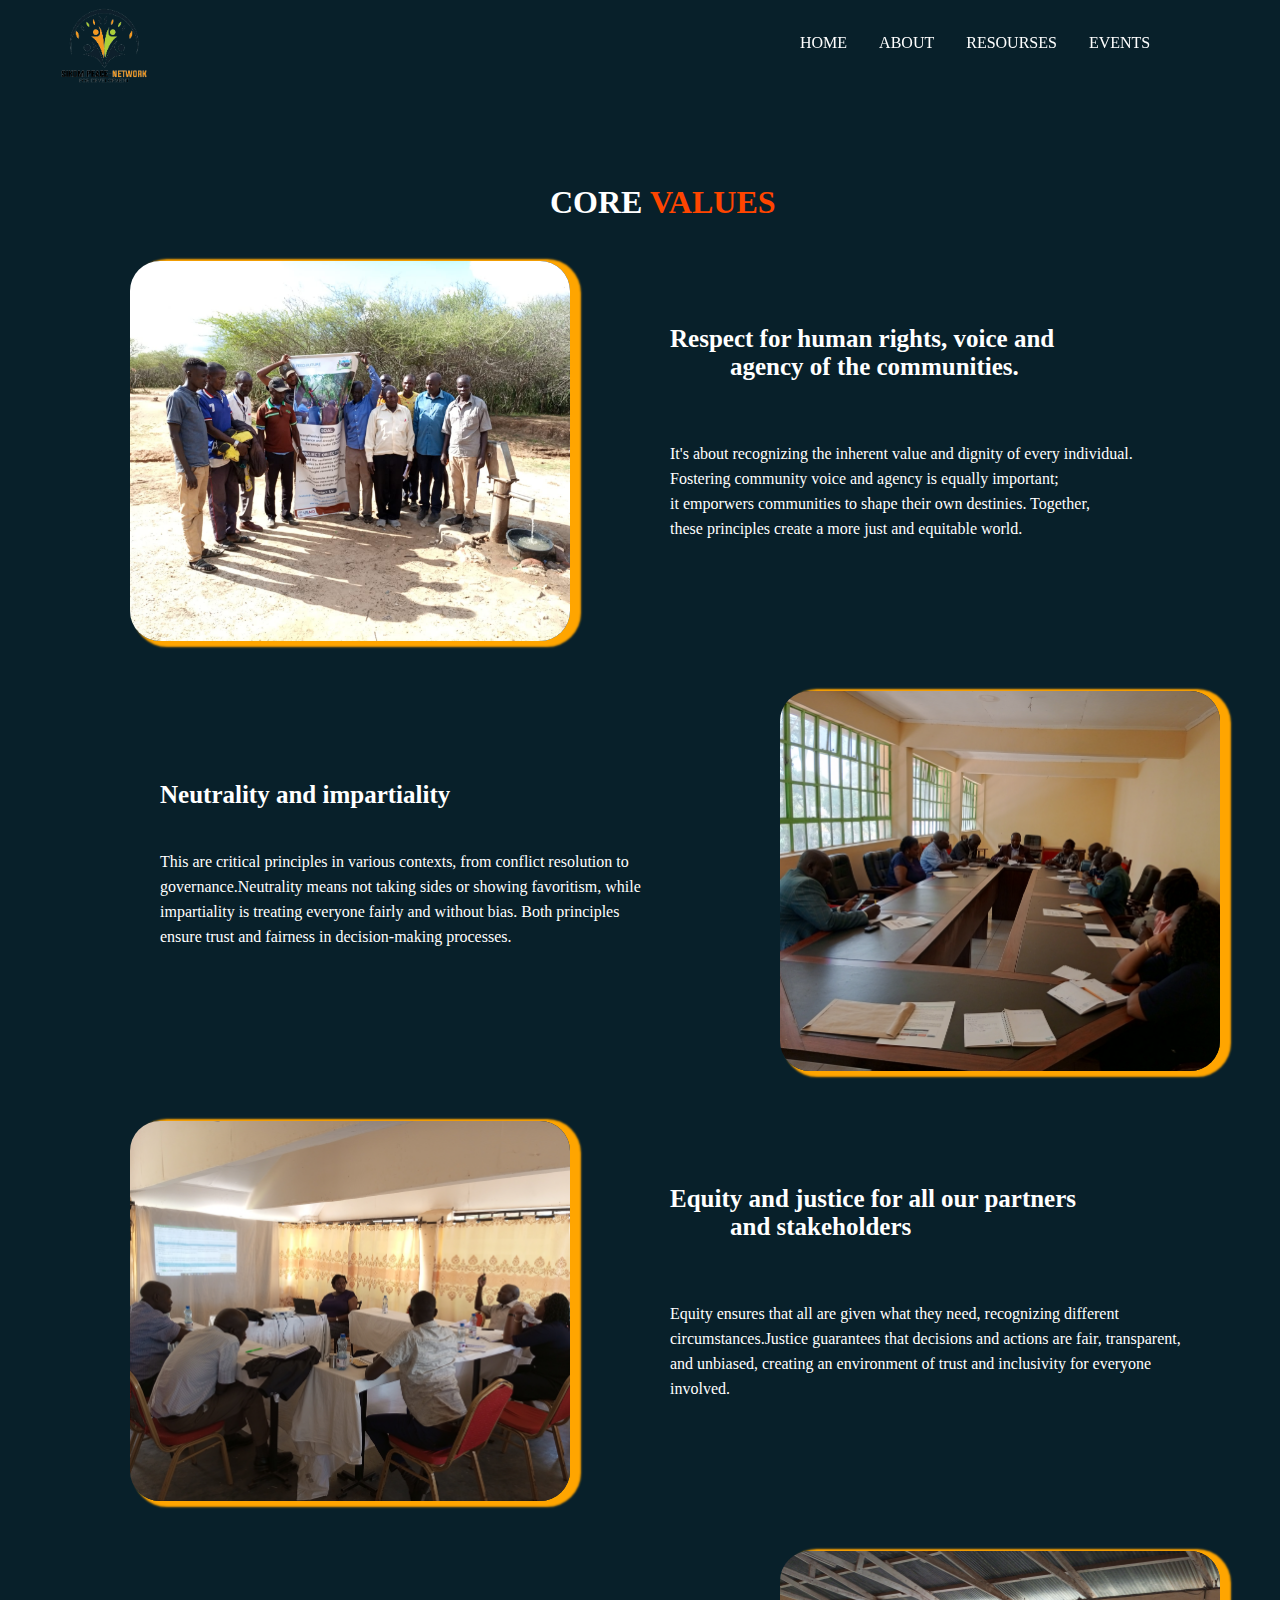
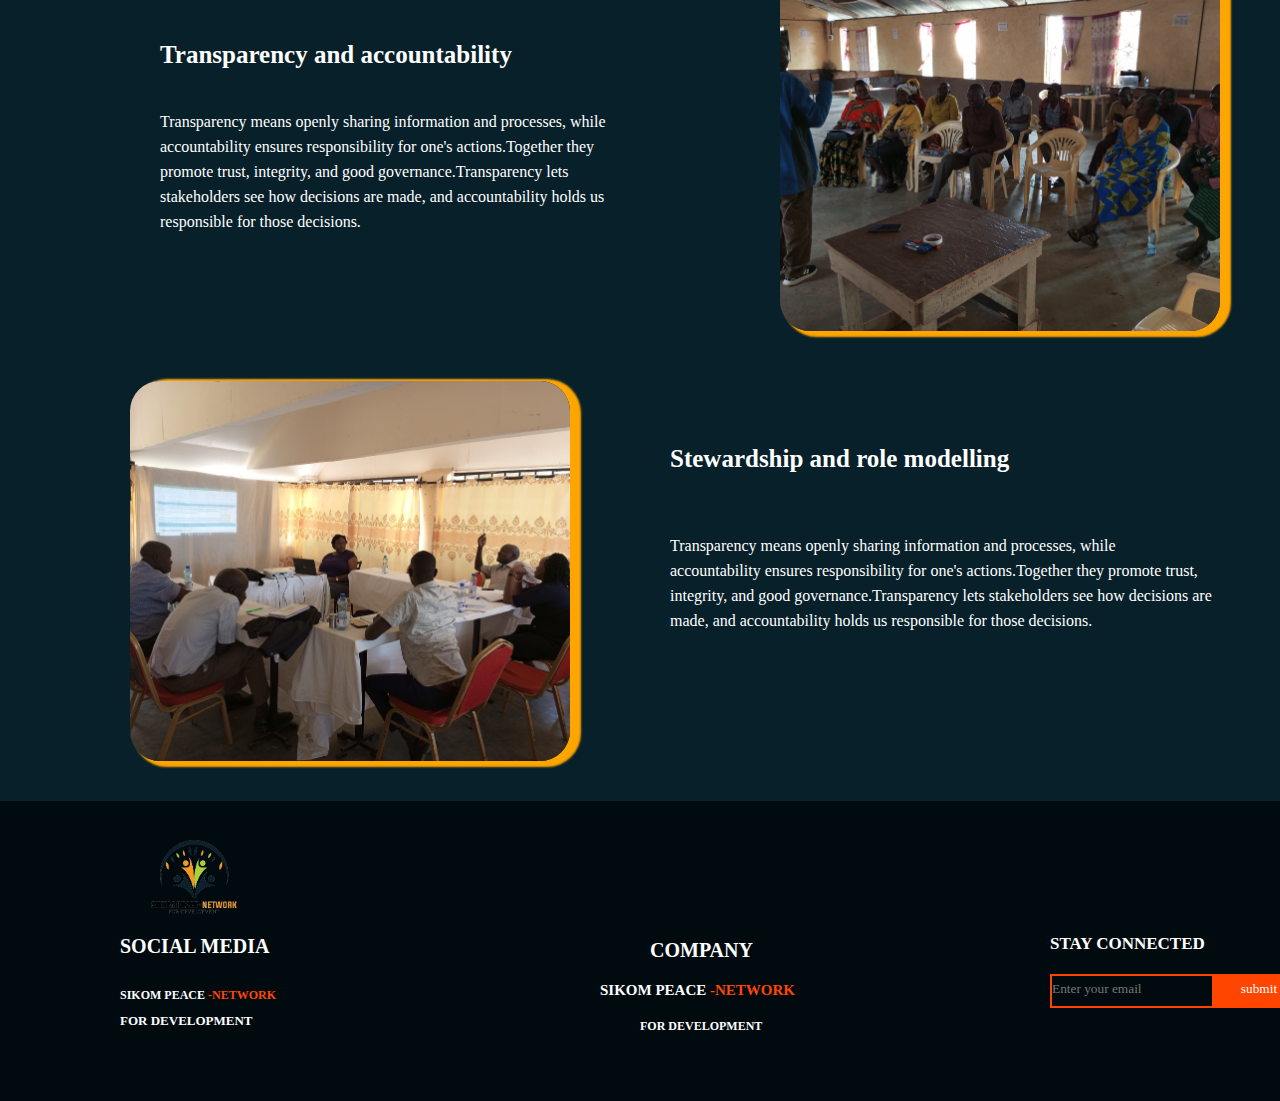
<file: about.html>
<!DOCTYPE html>
<html lang="en">
<head>
    <meta charset="UTF-8">
    <meta name="viewport" content="width=device-width, initial-scale=1.0">
    <link rel="stylesheet" href="./style.css">
    <title>about</title>
</head>
<body>

 

    <div class="about">
        <div class="sikom-logo">
            <img src="./images/sikom logo.png" alt="">
        </div>
    
        <div class="navbar">
            <ul>
                <li><a href="./index.html">HOME</a></li>
                <li><a href="./about.html">ABOUT</a></li>
                <li><a href="./resources.html">RESOURSES</a></li>
                <li><a href="./event.html">EVENTS</a></li>
                
            </ul>
        </div>

        <div class="core">
            <h1>CORE <span>VALUES</span></h1>
        </div>

        <div class="b1">
            <img src="./images/Group photo of the trainees after completion of their practical session of repairing a borehole.jpg" alt="">
            <h1>Respect for human rights, voice and <br> <span>agency of the communities.</span> </h1>
            <p>It's about recognizing the inherent value and dignity of every individual. <br>
                Fostering community voice and agency is equally important; <br>
                it emporwers communities to shape their own destinies. Together, <br>
                these principles create a more just and equitable world.
            </p>
        </div>

        <div class="b2">

            <div class="b2tt">
                <h1>Neutrality and impartiality</h1>
                <p>This are critical principles in various contexts, from conflict resolution to <br>
                    governance.Neutrality means not taking sides or showing favoritism, while <br>
                    impartiality is treating everyone fairly and without bias. Both principles ensure trust 
                    and fairness in decision-making processes.
                </p>
            </div>
            
            <div class="b2img">
                <img src="./images/pic on the neutrality.jpg" alt="">
           
            </div>
        </div>

        <div class="b1">
            <img src="./images/equity photo.jpg" alt="">
            <h1>Equity and justice for all our partners<br> <span>and stakeholders</span> </h1>
            <p>Equity ensures that all are given what they need, recognizing different <br>
                circumstances.Justice guarantees that decisions and actions are fair, transparent, <br>
                and unbiased, creating an environment of trust and inclusivity for everyone <br> involved.
            </p>
        </div>

        <div class="b2">

            <div class="b2tt">
                <h1>Transparency and accountability </h1>
                <p>Transparency means openly sharing information and processes, while <br>
                    accountability ensures responsibility for one's actions.Together they promote
                    trust, integrity, and good governance.Transparency lets stakeholders see how 
                    decisions are made, and accountability holds us responsible for those decisions.
                </p>
            </div>
            
            <div class="b2img">
                <img src="./images/transparency.jpg" alt="">
           
            </div>
        </div>

        <div class="b1">
            <img src="./images/equity photo.jpg" alt="">
            <h1>Stewardship and role modelling </h1>
            <p>Transparency means openly sharing information and processes, while <br>
                accountability ensures responsibility for one's actions.Together they promote
                trust, integrity, and good governance.Transparency lets stakeholders see how 
                decisions are made, and accountability holds us responsible for those decisions.
            </p>
        </div>

        <!-- making the footer -->

        <footer>
            <div class="footlogo">
                <img src="./images/sikom logo.png" alt="">
                <h1>SOCIAL MEDIA</h1>
            </div>
    
            <div class="sikom">
                <h1>SIKOM PEACE <span>-NETWORK</span> </h1>
                <h2>FOR DEVELOPMENT</h2>
            </div>
             
            <div class="comp">
                <h1>COMPANY</h1>
                <h2>SIKOM PEACE <span>-NETWORK</span></h2>
                <h4>FOR DEVELOPMENT</h4>
                <h3>STAY CONNECTED</h3>
    
                <div class="emailbar"></div>
                <div class="bar">
                <input type="email" placeholder="Enter your email">
                </div>
                <div class="bar2">
                    <button>submit</button>
                </div>
            </div>
    
        </div>
    
        <!-- end of the footer -->
        </div>
        </footer>
  
</body>
</html>
</file>
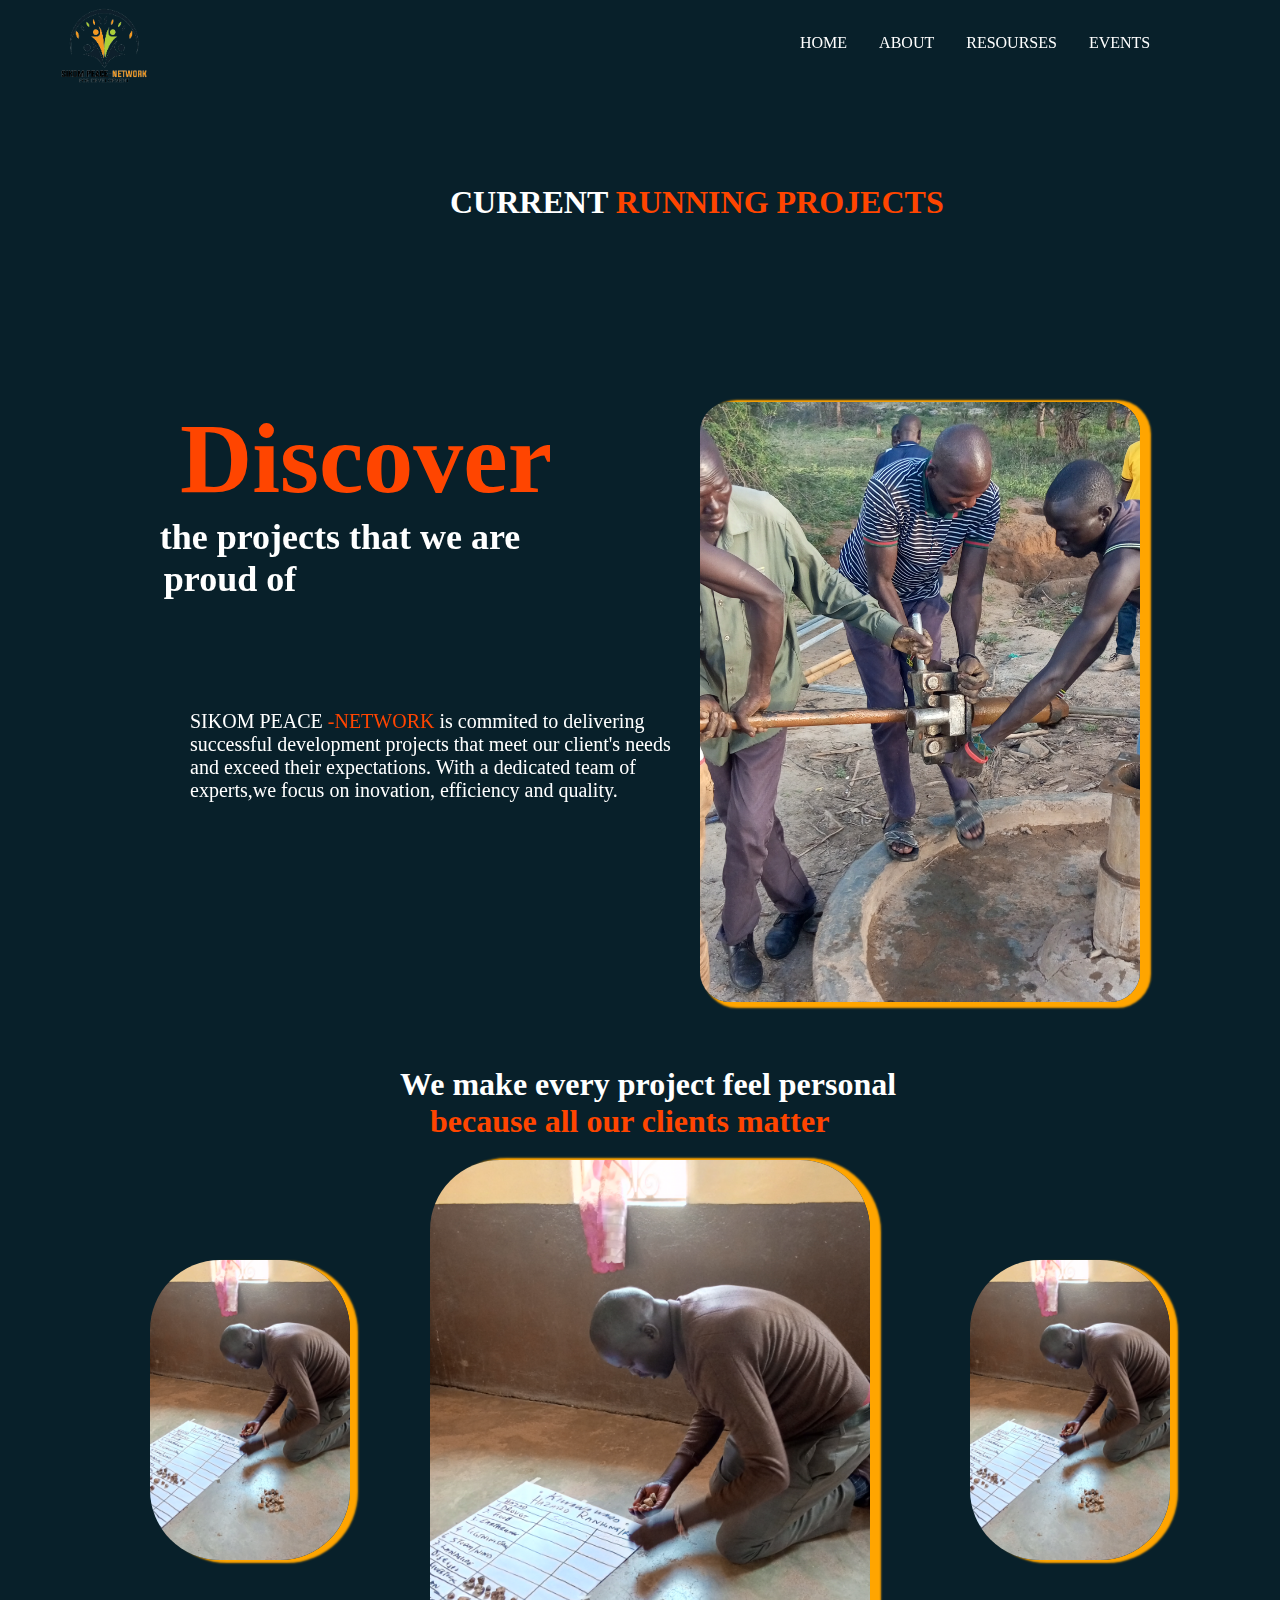
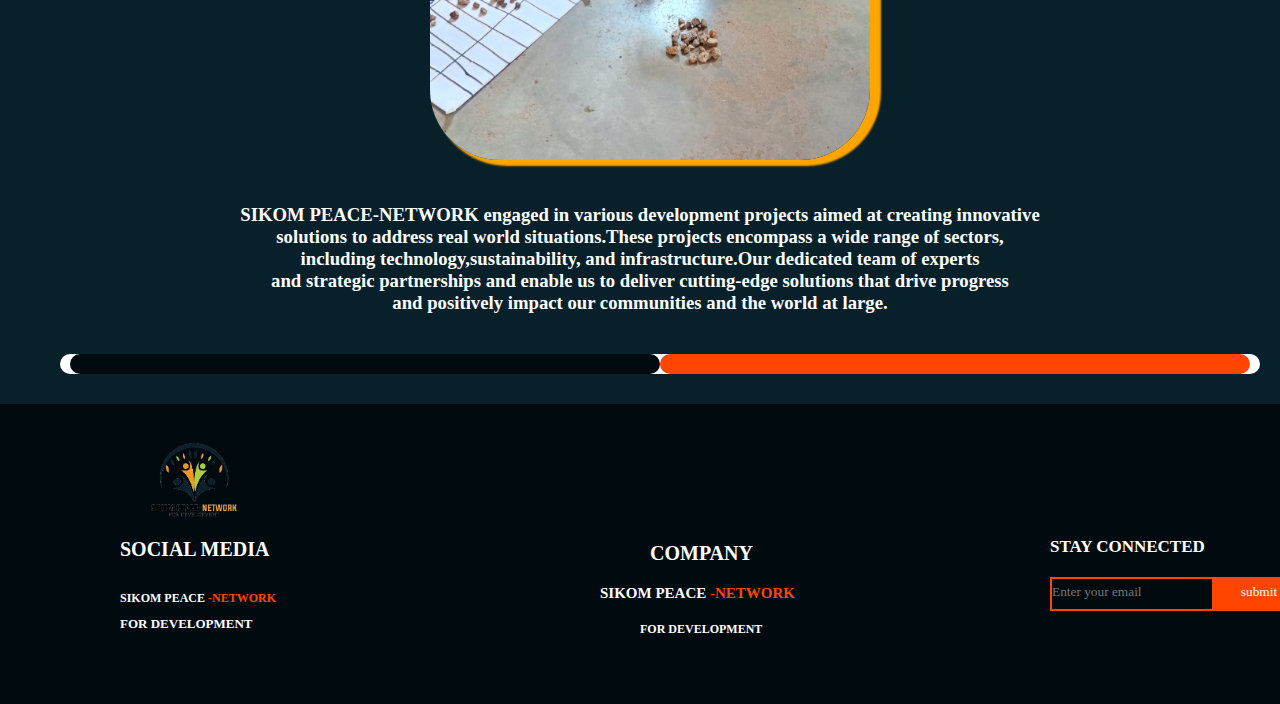
<file: resources.html>
<!DOCTYPE html>
<html lang="en">
<head>
    <meta charset="UTF-8">
    <meta name="viewport" content="width=device-width, initial-scale=1.0">
    <link rel="stylesheet" href="./style.css">
    <title>Resources</title>
</head>
<body>
  <div class="resources">
    <div class="sikom-logo">
        <img src="./images/sikom logo.png" alt="">
    </div>

    <div class="navbar">
        <ul>
            <li><a href="./index.html">HOME</a></li>
            <li><a href="./about.html">ABOUT</a></li>
            <li><a href="./resources.html">RESOURSES</a></li>
            <li><a href="./event.html">EVENTS</a></li>
            
        </ul>
    </div>

    <div class="core2">
        <h1>CURRENT <span>RUNNING PROJECTS</span></h1>
    </div>

    <div class="par1">
        <h1>Discover</h1>
        <h2>  the projects that we are <br> <span>proud of</span></h2>
        <p>SIKOM PEACE <span>-NETWORK</span> is commited to delivering <br>
            successful development projects that meet our client's needs <br>
            and exceed their expectations. With a dedicated team of <br>
            experts,we focus on inovation, efficiency and quality.        
        </p>
    </div>
    <div class="photo1">
        <img src="./images/res slide1.jpg" alt="">
    </div>


    <!-- making the second column-->

     <div class="par2">
        <h1>We make every project feel personal <br>
        <span>because all our clients matter</span>
        </h1>
     </div>
    <!-- making the pictures under the second column -->
   <div class="containerpic">
    <div class="picha">
        <img src="./images/res slide2.jpg" alt="">
    </div>
    <div class="picha2">
        <img src="./images/res slide2.jpg" alt="">
    </div>

    <div class="picha3">
        <img src="./images/res slide2.jpg" alt="">
    </div>
</div>
<div class="wording">
    <h3>SIKOM PEACE-NETWORK engaged in various development projects aimed at creating innovative <br>
        solutions to address real world situations.These projects encompass a wide range of sectors, <br>
        including technology,sustainability, and infrastructure.Our dedicated team of experts <br>
        and strategic partnerships and enable us to deliver cutting-edge solutions that drive progress <br>
        and positively impact our communities and the world at large.
    </h3>
</div>
<div class="longbar">
    <div class="bar1">
        <div class="bar2"></div>
        <div class="bar3"></div>
    </div>
</div>
<!-- the footer -->

<footer>
    <div class="footlogo">
        <img src="./images/sikom logo.png" alt="">
        <h1>SOCIAL MEDIA</h1>
    </div>

    <div class="sikom">
        <h1>SIKOM PEACE <span>-NETWORK</span> </h1>
        <h2>FOR DEVELOPMENT</h2>
    </div>
     
    <div class="comp">
        <h1>COMPANY</h1>
        <h2>SIKOM PEACE <span>-NETWORK</span></h2>
        <h4>FOR DEVELOPMENT</h4>
        <h3>STAY CONNECTED</h3>

        <div class="emailbar"></div>
                <div class="bar">
                <input type="email" placeholder="Enter your email">
                </div>
                <div class="bar2">
                    <button>submit</button>
                </div>
    </div>

</div>

  </div>
</body>
</html>
</file>
<file: style.css>
*{
    margin: 0;
    padding: 0;
    font-family: Cambria, Cochin, Georgia, Times, 'Times New Roman', serif;
}


  



header{
    background-image: linear-gradient(rgba(47, 40, 63, 0.719),rgba(7, 6, 8, 0.459)),url(./images/background\ image.jpg);
    background-position: center;
    background-size: cover;
    position: relative;
    min-height: 70vh;
    width: 100%;
}
.sikom-logo img{
    width: 200px;
    margin-top: -30px;
  
}

.navbar{
    margin-left: 800px;
    margin-top: -100px;
    position: fixed;
}

.navbar ul{
    display: flex;
    gap: 2rem;
    list-style: none;
 
}

.navbar ul li a{
    text-decoration: none;
    color: white;
}

.navbar ul li::after{
    content: '';
    width: 0%;
    height: 2px;
    background: orangered;
    display: block;
    transition: 0.5s;
}

.navbar ul li:hover::after{
    width: 100%;
}

hr{
    margin-top: 20px;
    border: solid 1.5px;
    color: white;
}
/* end of nav bar */
.description{
    margin-left: 80px;
    
}

.description h3{
    color: orangered;
    font-size: 15px;
    margin-top: 30px;
}

.description h1{
    margin-top: 20px;
    color: white;
}


.description p{
    margin-top: 30px;
    font-size: 20px;
    font-weight: 200;
    line-height: 30px;
    
}

/* to work on the view button */
.description button{

margin-top: 80px;
transform: translateY(-60px);
}

.line2 hr{
   width: 50px;
}


.rect1{
    width: 300px;
    height: 600px;
    background: rgb(218, 216, 216);
    margin-left: 150px;
    margin-top: 20px;
    transform: translateY(-60px);
  
}

.rect1 img{
    width: 300px;
    height: 200px;
    object-fit: cover;
    
    border-bottom-left-radius: 50px;
    border-bottom-right-radius: 50px;

}

/* styling the rectangles with the pics */

.rect1 .circle{
    width: 60px;
    height: 60px;
    background: white;
    border: 3px solid rgb(7, 0, 0);
    border-radius: 50px;
    margin-left: 115px;
    transform: translateY(-40px);
}

.rect1 h5{
    color: rgb(235, 143, 5);
    margin-left: 110px;
    margin-top: -30px;
    font-size: 20px;
}

.rect1 h1{
    margin-left: 65px;
    font-size: 28px;
}
.rect1 p{
    font-size: 15px;
    margin-left: 15px;
    padding: 28px;
    line-height: 20px;
}


/* stylling the whole rectangles */

.rectangles{
    display: flex;
    margin-left: -60px;
}


/* styling the new column  */

.gg{
    display: flex;
    color: white;
}
.rect2{
    width: 400px;
    height: 600px;
    background: rgb(241, 216, 216);
    margin-left: 120px;
    box-shadow: 7px 2px 2px 4px orange;
}

.rect2 img{
    width: 400px;
    height: 620px;
    object-fit: cover;
    margin-top: -20px;
    border-radius: 20px;
    
}

.tt{
    margin-left: 130px;
    margin-top: 190px;
}

.tt p{
    line-height: 30px;
    font-size: 20px;
}

.tt h1{
    margin-left: 120px;
    transform: translateY(-30px);
}


/* styling the about section */

.about{
    background: #08202A;
    width: 100%;
    height: 2500px;
}

.core{
    color: white;
    margin-top: 50px;
    margin-left: 550px;
}
.core h1 span{
    color: orangered;
}

.b1{
    height: 400px;
    width: 1100px;
    margin-left: 120px;
    color: white;
    border-radius: 20px;
    margin-top: 30px;
}

.b1 img{
    object-fit: cover;
    height: 380px;
    width: 440px;
    border-radius: 30px;
    margin-top: 10px;
    margin-left: 10px;
    box-shadow: 7px 2px 2px 4px orange;
}

.b1 h1{
    margin-top: -320px;
    margin-left: 550px;
    font-size: 25px;
}

.b1 h1 span{
    margin-left: 60px;
}

.b1 p{
    margin-left: 550px;
    margin-top: 60px;
    line-height: 25px;
}

.b2{
    height: 400px;
    width: 1100px;
    margin-left: 120px;
  color: white;
    border-radius: 20px;
    margin-top: 30px;
    display: flex;
}

.b2 .b2img img{
    object-fit: cover;
    height: 380px;
    width: 440px;
    border-radius: 30px;
    margin-top: 10px;
    margin-left: 130px;
    box-shadow: 7px 2px 2px 4px orange;
}

.b2tt{
    margin-top: 100px;
    margin-left: 40px;
}

.b2 h1{
    
    font-size: 25px;
}

.b2 h1 span{
    margin-left: 60px;
}

.b2 p{
    margin-top: 40px;
    line-height: 25px;
}


/* styling the about footer */
footer{
    background: #010b0f;
    transform: translateY(30px);
    height: 300px;
}
.footlogo img{
    width: 200px;
    margin-left: 90px;
}

.footlogo h1{
    color: white;
    margin-left: 120px;
    margin-top: -30px;
    font-size: 20px;
}
/* company */
.comp h1{
    color: white;
    margin-left: 650px;
    margin-top: -90px;
    font-size: 20px;
}
/* sikom under the company */
.comp h2{
    margin-left: 600px;
    font-size: 15px;
    margin-top: 20px;
    color: white;
}


.comp h2 span{
   color: orangered; 
   
}

/* for development under the sikom */
.comp h4{
    margin-left: 640px;
    font-size: 12px;
    margin-top: 20px;
    color: white;
}

.comp h3{
    margin-left: 1050px;
    margin-top: -100px;
    font-size: 17px;
    color: white;
}

.comp .bar{
    height: 30px;
    width: 160px;
    margin-left: 1050px;
    background: transparent;
    border: 2px solid orangered;
}

.comp .bar p{
    color: white;
    line-height: 25px;
    margin-left: 10px;
}

.comp .bar2{
    height: 34px;
    width: 100px;
    background: orangered;
    margin-left: 1214px;
    margin-top: -34px;
}

.comp .bar2 button{
    color: white;
    line-height: 30px;
    background: orangered;
    width: 90px;
    border: none;
    
}

.emailbar{
    margin-top: 20px;
}

.bar input{
    margin-top: 0.5px;
    color: white;
    background: transparent;
    border: transparent;
    /* border: 2px solid orangered; */
    width: 156px;
    height: 26px;

}


/* after the logo on the footer */

.sikom h1{
    color: white;
    font-size: 12px;
    margin-left: 120px;
    margin-top: 30px;
}

.sikom h1 span{
    color: orangered;
}

.sikom h2{
    color: white;
    font-size: 13px;
    margin-left: 120px;
    margin-top: 10px;
}


/* styling the event page */

.pict{
    display: flex;
    margin-top: 90px;
}

.pict .imge img{
    width: 600px;
    height: 400px;
    border-radius: 20px;
    object-fit: cover;
    margin-left: 30px;
    margin-top: 20px;
    box-shadow: 7px 1px 1px 2px orange;
}

.circle{
    width: 30px;
    height: 30px;
    background: orangered;
    border-radius: 60px;
    box-shadow: 2px 1px 1px 1px white;
}

.tet{
    display: flex;
    gap: 1rem;
    margin-left: 40px;
    margin-top: 20px;
}

.teto{
    color: white;
}

.teto p{
    margin-top: 50px;
    margin-top: 60px;
    font-size: 20px;
}



/* styling the resources page */

.resources{
    background: #08202A;
    width: 100%;
    height: 2200px; 
}



.resources .core2 h1{
    color: white;
    margin-top: 50px;
    margin-left: 450px;
}

.resources .core2 span{
    color: orangered;
}

.resources .par1 h2{
    text-align: center;
    color: white;
    margin-left: -600px;
    margin-top: 90px;
    transform: translateY(90px);
    font-size: 36px;
}

.resources .par1 h2 span{
    margin-left: -220px;
}

.resources .par1 h1{
    color: orangered;
    transform: translateY(180px);
  margin-left: 180px; 
  font-size: 100px; 
}

/* styling the pictures in the resources page */
.photo1 img{
    object-fit: cover;
    height: 600px;
    width: 440px;
    border-radius: 30px;
    margin-top: -200px;
    margin-left: 700px;
    box-shadow: 7px 2px 2px 4px orange;
}


.resources .par1 p span{
    color: orangered;
}


.resources .par1 p{
    color: white;
    transform: translateY(200px);
    margin-left: 190px;
    font-size: 20px;
}


/* styling the second column */
.par2 h1 span{
    color: orangered;
    margin-left: 30px;
}

.par2 h1{
    color: white;
    margin-top: 60px;
    margin-left: 400px;
}


/* styling the second column on the resources page */

.containerpic{
    display: flex;
    margin-left: 50px;
}



.picha img{
    object-fit: cover;
    height: 300px;
    width: 200px;
    border-radius: 70px;
    margin-top: 120px;
    margin-left: 100px;
    box-shadow: 7px 2px 2px 1px orange;  
}

.picha2 img{
    object-fit: cover;
    height: 600px;
    width: 440px;
    border-radius: 70px;
    margin-top: 20px;
     margin-left: 80px;
    box-shadow: 7px 2px 2px 4px orange;
}


.picha3 img{
    object-fit: cover;
    height: 300px;
    width: 200px;
    border-radius: 70px;
    margin-top: 120px;
    margin-left: 100px;
    box-shadow: 7px 2px 2px 1px orange;  
}

.wording{
    text-align: center;
    color: white;
    margin-top: 40px;
}




.longbar .bar1{
    height: 20px;
    width: 1200px;
    background-color: white;
    margin-top: 40px;
    margin-left: 60px;
    border-radius: 40px;
}

.longbar .bar2{
    height: 20px;
    width: 590px;
    background: #010b0f;
    margin-top: 40px;
    margin-left: 10px;
    border-radius: 40px;
}

.longbar .bar3{
    height: 20px;
    width: 590px;
    background: orangered;
    margin-top: -20px;
    margin-left: 600px;
    border-radius: 40px;
}
</file>
